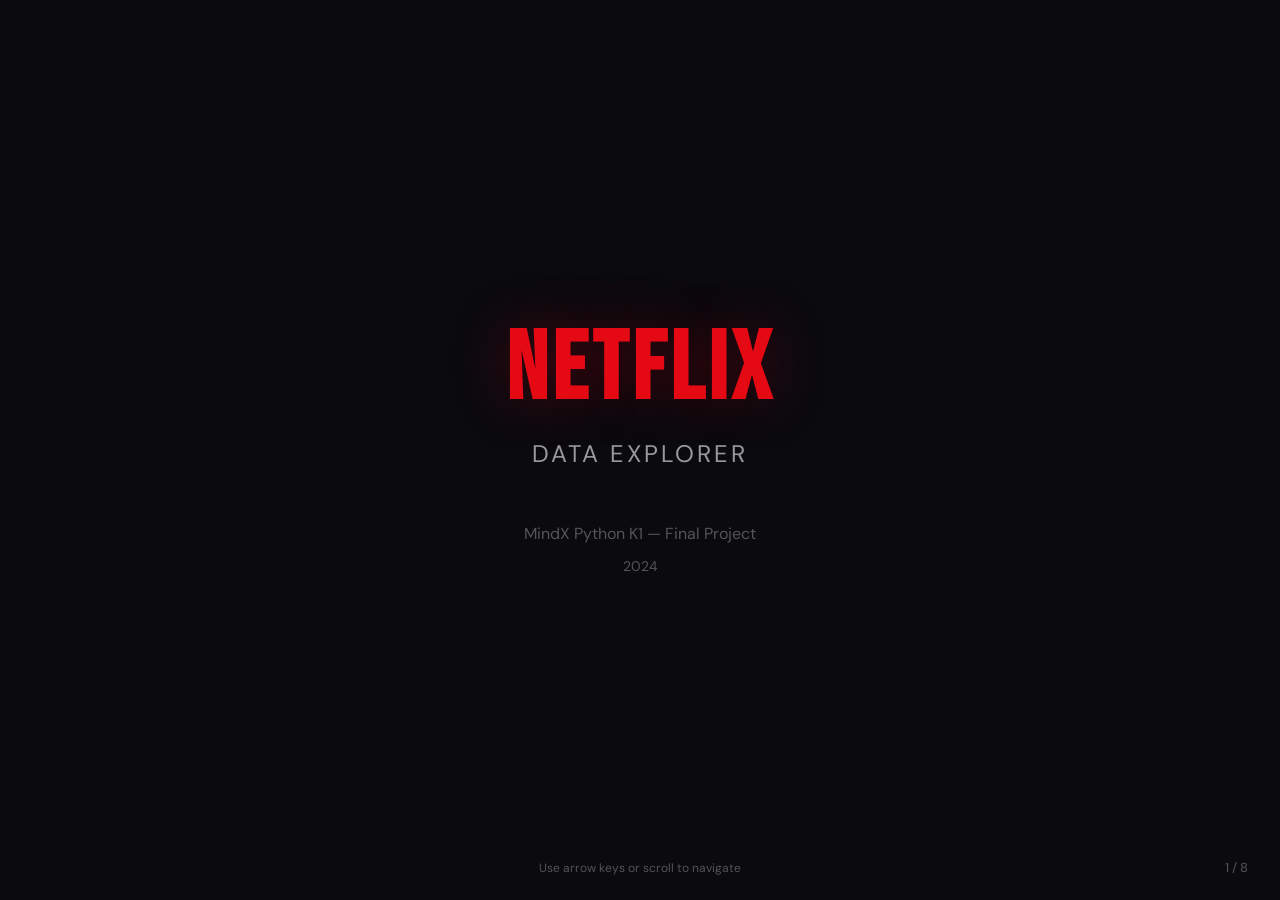
<file: presentation/slides.html>
<!DOCTYPE html>
<html lang="en">
<head>
    <meta charset="UTF-8">
    <meta name="viewport" content="width=device-width, initial-scale=1.0">
    <title>Netflix Data Explorer - Presentation</title>
    <link href="https://fonts.googleapis.com/css2?family=Bebas+Neue&family=DM+Sans:wght@400;500;600;700&display=swap" rel="stylesheet">
    <style>
        *, *::before, *::after { margin: 0; padding: 0; box-sizing: border-box; }

        :root {
            --bg: #0a0a0f;
            --card: #16161e;
            --accent: #e50914;
            --accent-dark: #b20710;
            --text: #e5e5e5;
            --text2: #999;
            --text3: #555;
            --blue: #3466e5;
            --green: #2ecc71;
            --purple: #8b5cf6;
        }

        html, body {
            font-family: 'DM Sans', sans-serif;
            background: var(--bg);
            color: var(--text);
            height: 100%;
            overflow: hidden;
        }

        /* Slide container */
        .slides {
            width: 100%;
            height: 100vh;
            scroll-snap-type: y mandatory;
            overflow-y: scroll;
            scroll-behavior: smooth;
        }

        .slide {
            width: 100%;
            height: 100vh;
            scroll-snap-align: start;
            display: flex;
            flex-direction: column;
            align-items: center;
            justify-content: center;
            padding: 60px 80px;
            position: relative;
        }

        /* Slide number */
        .slide::after {
            content: attr(data-num);
            position: absolute;
            bottom: 24px;
            right: 32px;
            color: var(--text3);
            font-size: 13px;
        }

        /* Progress bar */
        .progress {
            position: fixed;
            top: 0;
            left: 0;
            height: 3px;
            background: var(--accent);
            transition: width 0.3s ease;
            z-index: 100;
        }

        /* Nav hint */
        .nav-hint {
            position: fixed;
            bottom: 24px;
            left: 50%;
            transform: translateX(-50%);
            color: var(--text3);
            font-size: 12px;
            z-index: 50;
            animation: pulse 2s ease infinite;
        }

        @keyframes pulse {
            0%, 100% { opacity: 0.4; }
            50% { opacity: 0.8; }
        }

        /* Typography */
        h1 { font-family: 'Bebas Neue', sans-serif; }
        h2 { font-size: 36px; font-weight: 700; margin-bottom: 24px; }
        h3 { font-size: 22px; font-weight: 600; margin-bottom: 12px; }
        p { font-size: 18px; line-height: 1.6; color: var(--text2); }
        .accent { color: var(--accent); }
        .blue { color: var(--blue); }
        .green { color: var(--green); }
        .purple { color: var(--purple); }
        .muted { color: var(--text3); }

        /* ─── Slide 1: Title ────────────────────── */
        .title-slide h1 {
            font-size: 96px;
            color: var(--accent);
            letter-spacing: 5px;
            text-shadow: 0 0 60px rgba(229,9,20,0.3);
            line-height: 1;
        }

        .title-slide .subtitle {
            font-size: 24px;
            color: var(--text2);
            margin-top: 16px;
            letter-spacing: 3px;
            text-transform: uppercase;
        }

        .title-slide .author {
            margin-top: 48px;
            font-size: 16px;
            color: var(--text3);
        }

        .title-slide .date {
            font-size: 14px;
            color: var(--text3);
            margin-top: 8px;
        }

        /* ─── Bullet list ───────────────────────── */
        .bullet-list {
            list-style: none;
            width: 100%;
            max-width: 800px;
        }

        .bullet-list li {
            display: flex;
            align-items: flex-start;
            gap: 16px;
            padding: 14px 0;
            font-size: 18px;
            border-bottom: 1px solid rgba(255,255,255,0.05);
        }

        .bullet-list li::before {
            content: '\25B8';
            color: var(--accent);
            font-size: 16px;
            flex-shrink: 0;
            margin-top: 3px;
        }

        /* ─── Tech stack grid ───────────────────── */
        .tech-grid {
            display: grid;
            grid-template-columns: repeat(3, 1fr);
            gap: 20px;
            margin-top: 24px;
            max-width: 700px;
            width: 100%;
        }

        .tech-item {
            background: var(--card);
            border: 1px solid rgba(255,255,255,0.06);
            border-radius: 12px;
            padding: 24px;
            text-align: center;
        }

        .tech-item .tech-icon {
            font-size: 32px;
            margin-bottom: 8px;
        }

        .tech-item h4 {
            font-size: 16px;
            font-weight: 600;
            margin-bottom: 4px;
        }

        .tech-item p { font-size: 13px; color: var(--text3); }

        /* ─── Architecture ──────────────────────── */
        .arch-diagram {
            display: flex;
            align-items: center;
            gap: 32px;
            margin-top: 32px;
        }

        .arch-box {
            background: var(--card);
            border: 1px solid rgba(255,255,255,0.06);
            border-radius: 12px;
            padding: 28px 24px;
            text-align: center;
            min-width: 180px;
            position: relative;
        }

        .arch-box h4 { font-size: 16px; margin-bottom: 6px; }
        .arch-box p { font-size: 12px; }

        .arch-box.highlight { border-color: var(--accent); box-shadow: 0 0 20px rgba(229,9,20,0.15); }

        .arch-arrow {
            font-size: 24px;
            color: var(--accent);
            flex-shrink: 0;
        }

        /* ─── Stats boxes ───────────────────────── */
        .stats-grid {
            display: grid;
            grid-template-columns: repeat(3, 1fr);
            gap: 20px;
            margin-top: 24px;
            max-width: 700px;
            width: 100%;
        }

        .stat-box {
            background: var(--card);
            border-radius: 12px;
            padding: 24px;
            text-align: center;
        }

        .stat-box .num {
            font-size: 36px;
            font-weight: 700;
            line-height: 1;
        }

        .stat-box .label { font-size: 14px; color: var(--text2); margin-top: 6px; }

        /* ─── Feature list ──────────────────────── */
        .feature-grid {
            display: grid;
            grid-template-columns: repeat(2, 1fr);
            gap: 16px;
            margin-top: 24px;
            max-width: 800px;
            width: 100%;
        }

        .feature-item {
            background: var(--card);
            border-radius: 10px;
            padding: 20px;
            border-left: 3px solid var(--accent);
        }

        .feature-item h4 { font-size: 15px; margin-bottom: 4px; }
        .feature-item p { font-size: 13px; }

        /* ─── QA slide ──────────────────────────── */
        .qa-slide h1 {
            font-size: 80px;
            color: var(--accent);
            letter-spacing: 4px;
        }

        .qa-slide p { font-size: 20px; margin-top: 16px; }
    </style>
</head>
<body>
    <div class="progress" id="progress"></div>
    <div class="nav-hint">Use arrow keys or scroll to navigate</div>

    <div class="slides" id="slides">

        <!-- Slide 1: Title -->
        <div class="slide title-slide" data-num="1 / 8">
            <h1>NETFLIX</h1>
            <p class="subtitle">Data Explorer</p>
            <p class="author">MindX Python K1 &mdash; Final Project</p>
            <p class="date">2024</p>
        </div>

        <!-- Slide 2: Project Overview -->
        <div class="slide" data-num="2 / 8">
            <h2>Project Overview</h2>
            <p style="max-width:700px;text-align:center;margin-bottom:32px">
                A full-stack web application for exploring and analyzing
                <span class="accent">8,807 Netflix titles</span> with interactive charts,
                filtering, authentication, and PDF export.
            </p>
            <div class="tech-grid">
                <div class="tech-item">
                    <div class="tech-icon accent">&#9881;</div>
                    <h4>Flask</h4>
                    <p>REST API Backend</p>
                </div>
                <div class="tech-item">
                    <div class="tech-icon blue">&#9638;</div>
                    <h4>Pandas</h4>
                    <p>Data Processing</p>
                </div>
                <div class="tech-item">
                    <div class="tech-icon green">&#9733;</div>
                    <h4>HTML/CSS/JS</h4>
                    <p>Responsive Frontend</p>
                </div>
                <div class="tech-item">
                    <div class="tech-icon purple">&#10070;</div>
                    <h4>Chart.js</h4>
                    <p>Data Visualization</p>
                </div>
                <div class="tech-item">
                    <div class="tech-icon" style="color:var(--accent)">&#9919;</div>
                    <h4>FPDF2</h4>
                    <p>PDF Export</p>
                </div>
                <div class="tech-item">
                    <div class="tech-icon" style="color:#f59e0b">&#9889;</div>
                    <h4>Session Auth</h4>
                    <p>Login / API Key</p>
                </div>
            </div>
        </div>

        <!-- Slide 3: Architecture -->
        <div class="slide" data-num="3 / 8">
            <h2>System Architecture</h2>
            <div class="arch-diagram">
                <div class="arch-box">
                    <h4>CSV Data</h4>
                    <p class="muted">netflix_titles.csv<br>8,807 rows</p>
                </div>
                <div class="arch-arrow">&rarr;</div>
                <div class="arch-box highlight">
                    <h4 class="accent">Flask API</h4>
                    <p class="muted">Pandas processing<br>Session auth + API key<br>PDF generation</p>
                </div>
                <div class="arch-arrow">&rarr;</div>
                <div class="arch-box">
                    <h4>REST API</h4>
                    <p class="muted">/api/titles<br>/api/stats<br>/api/analysis<br>/api/export/pdf</p>
                </div>
                <div class="arch-arrow">&rarr;</div>
                <div class="arch-box">
                    <h4>Browser</h4>
                    <p class="muted">Vanilla JS<br>Chart.js<br>Responsive UI</p>
                </div>
            </div>
            <ul class="bullet-list" style="margin-top:40px">
                <li>CSV loaded once into Pandas DataFrame at startup (fast in-memory queries)</li>
                <li>Dual auth: session-based login + API key for programmatic access</li>
                <li>No database required &mdash; all data lives in the CSV file</li>
            </ul>
        </div>

        <!-- Slide 4: Dataset Stats -->
        <div class="slide" data-num="4 / 8">
            <h2>Dataset Exploration</h2>
            <div class="stats-grid">
                <div class="stat-box">
                    <div class="num accent">8,807</div>
                    <div class="label">Total Titles</div>
                </div>
                <div class="stat-box">
                    <div class="num accent">6,131</div>
                    <div class="label">Movies</div>
                </div>
                <div class="stat-box">
                    <div class="num blue">2,676</div>
                    <div class="label">TV Shows</div>
                </div>
                <div class="stat-box">
                    <div class="num green">748</div>
                    <div class="label">Countries</div>
                </div>
                <div class="stat-box">
                    <div class="num purple">42</div>
                    <div class="label">Genres</div>
                </div>
                <div class="stat-box">
                    <div class="num" style="color:#f59e0b">1925-2021</div>
                    <div class="label">Year Range</div>
                </div>
            </div>
            <ul class="bullet-list" style="margin-top:32px">
                <li>Movies make up <span class="accent">69.6%</span> of the catalog</li>
                <li><span class="accent">TV-MA</span> is the most common rating (3,207 titles)</li>
                <li><span class="accent">United States</span> leads with 2,818 titles, followed by India (972)</li>
            </ul>
        </div>

        <!-- Slide 5: Features -->
        <div class="slide" data-num="5 / 8">
            <h2>Key Features</h2>
            <div class="feature-grid">
                <div class="feature-item">
                    <h4>Smart Filtering</h4>
                    <p>Filter by type, rating, genre, country, year range with real-time search</p>
                </div>
                <div class="feature-item">
                    <h4>Interactive Charts</h4>
                    <p>6 stat charts + 6 analysis charts powered by Chart.js</p>
                </div>
                <div class="feature-item">
                    <h4>Year Comparison</h4>
                    <p>Compare any two years side-by-side with delta indicators</p>
                </div>
                <div class="feature-item">
                    <h4>PDF Export</h4>
                    <p>Export filtered results as a formatted PDF report</p>
                </div>
                <div class="feature-item">
                    <h4>Auth System</h4>
                    <p>Session-based login + API key protection for all endpoints</p>
                </div>
                <div class="feature-item">
                    <h4>Responsive Design</h4>
                    <p>Works on desktop, tablet, and mobile with cinematic dark theme</p>
                </div>
                <div class="feature-item">
                    <h4>Detail Modal</h4>
                    <p>Click any title for full details: cast, director, genres, description</p>
                </div>
                <div class="feature-item">
                    <h4>UX States</h4>
                    <p>Loading skeletons, error handling with retry, empty state guidance</p>
                </div>
            </div>
        </div>

        <!-- Slide 6: Technical Highlights -->
        <div class="slide" data-num="6 / 8">
            <h2>Technical Implementation</h2>
            <ul class="bullet-list">
                <li><strong>Pandas boolean masks</strong> &mdash; chain filters efficiently on 8,807 rows without database overhead</li>
                <li><strong>Pre-computed filter options</strong> &mdash; genres and countries are exploded from comma-separated fields at startup</li>
                <li><strong>Debounced search</strong> &mdash; 300ms delay prevents excessive API calls while typing</li>
                <li><strong>Destroy-before-create pattern</strong> &mdash; prevents Chart.js "canvas already in use" errors on re-render</li>
                <li><strong>NaN handling</strong> &mdash; fillna + where(pd.notnull) for clean JSON serialization</li>
                <li><strong>Modular JS architecture</strong> &mdash; api.js / components.js / charts.js / app.js separation of concerns</li>
                <li><strong>Staggered card animations</strong> &mdash; CSS animation-delay for polished load experience</li>
                <li><strong>fpdf2 PDF generation</strong> &mdash; landscape table with Netflix-red header, filter summary, up to 500 rows</li>
            </ul>
        </div>

        <!-- Slide 7: Learnings -->
        <div class="slide" data-num="7 / 8">
            <h2>Challenges & Learnings</h2>
            <ul class="bullet-list">
                <li><strong>Data cleaning</strong> &mdash; handling missing directors (2,634), cast (825), and country (831) fields gracefully</li>
                <li><strong>Comma-separated values</strong> &mdash; genres and countries needed exploding for accurate filtering and counting</li>
                <li><strong>Date parsing</strong> &mdash; mixed date formats in date_added required pd.to_datetime with format='mixed'</li>
                <li><strong>API design</strong> &mdash; learned to design RESTful endpoints with query params, pagination, and error responses</li>
                <li><strong>Security layers</strong> &mdash; implementing both session auth and API key auth for different use cases</li>
                <li><strong>Frontend state management</strong> &mdash; managing filters, pagination, and view state in vanilla JS</li>
            </ul>
            <h3 style="margin-top:40px">Future Improvements</h3>
            <ul class="bullet-list">
                <li>Add a real database (PostgreSQL) for persistent data and user management</li>
                <li>Implement content-based recommendation engine using NLP on descriptions</li>
                <li>Add more chart types: heatmaps, treemaps, word clouds</li>
            </ul>
        </div>

        <!-- Slide 8: Q&A -->
        <div class="slide qa-slide" data-num="8 / 8">
            <h1>Q & A</h1>
            <p>Thank you for watching!</p>
            <p class="muted" style="margin-top:32px;font-size:14px">
                Source code: github.com/leenguyen17/Mindx_Python_FinalTest
            </p>
        </div>

    </div>

    <script>
        const slides = document.getElementById('slides');
        const progress = document.getElementById('progress');
        const slideEls = document.querySelectorAll('.slide');
        const totalSlides = slideEls.length;

        // Update progress bar on scroll
        slides.addEventListener('scroll', () => {
            const pct = slides.scrollTop / (slides.scrollHeight - slides.clientHeight) * 100;
            progress.style.width = pct + '%';
        });

        // Keyboard navigation
        document.addEventListener('keydown', (e) => {
            const currentIdx = Math.round(slides.scrollTop / window.innerHeight);
            if (e.key === 'ArrowDown' || e.key === 'ArrowRight' || e.key === ' ') {
                e.preventDefault();
                const next = Math.min(currentIdx + 1, totalSlides - 1);
                slideEls[next].scrollIntoView({ behavior: 'smooth' });
            }
            if (e.key === 'ArrowUp' || e.key === 'ArrowLeft') {
                e.preventDefault();
                const prev = Math.max(currentIdx - 1, 0);
                slideEls[prev].scrollIntoView({ behavior: 'smooth' });
            }
        });
    </script>
</body>
</html>
</file>
